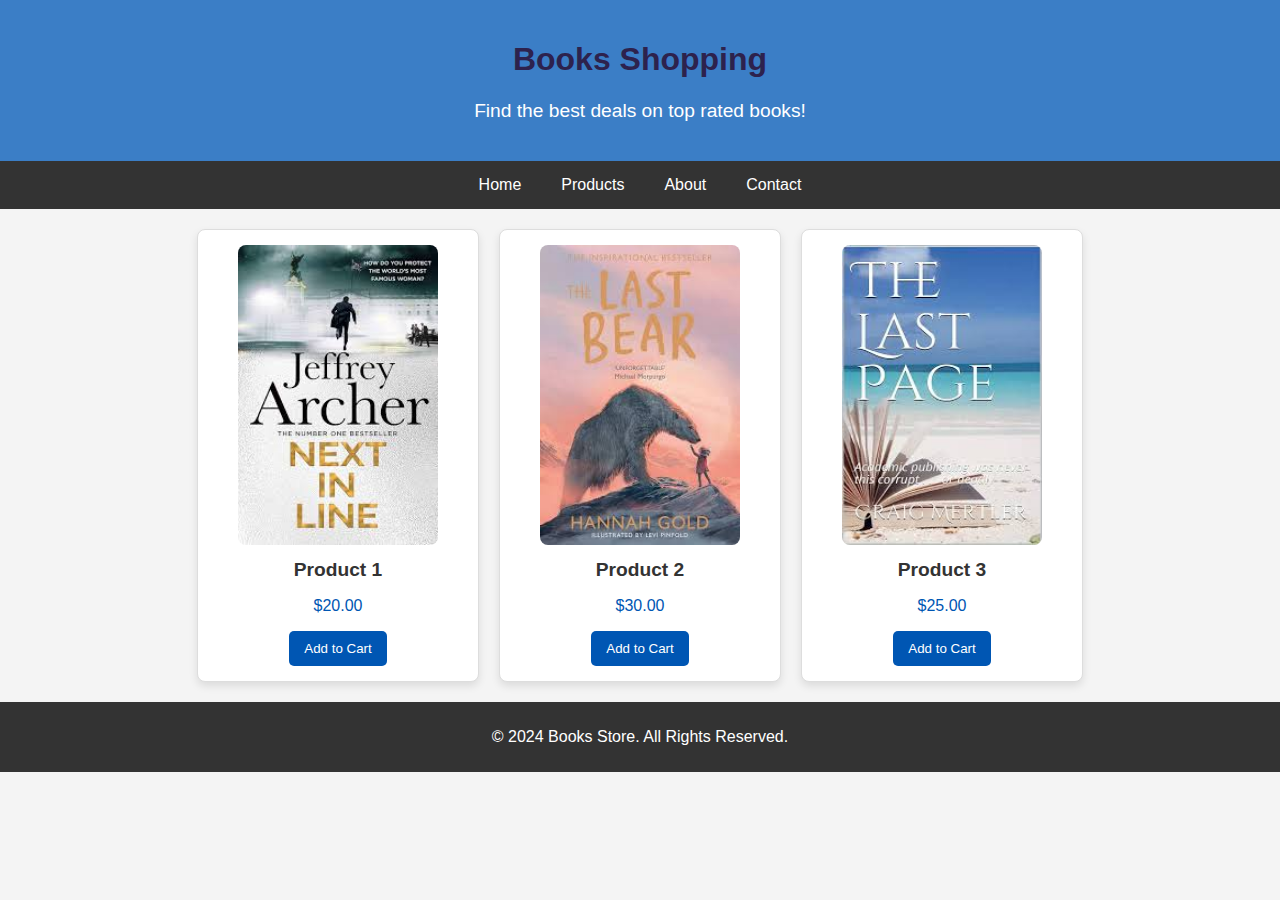
<file: mainflow-2/index.html>
<!DOCTYPE html>
<html lang="en">
<head>
  <meta charset="UTF-8">
  <meta name="viewport" content="width=device-width, initial-scale=1.0">
  <meta name="description" content="Books Shopping Website">
  <title>Books Shopping</title>
  <link rel="stylesheet" href="style.css">
</head>
<body>
  <header class="header">
    <h1 style="color:rgb(45, 34, 77);">Books Shopping</h1>
    <p>Find the best deals on top rated books!</p>
  </header>

  <nav class="navbar">
    <a href="#">Home</a>
    <a href="#">Products</a>
    <a href="#">About</a>
    <a href="#">Contact</a>
  </nav>

  <main class="products">
    <section class="product-item">
      <img src="Assets/book1.jfif" width="200" height="300" alt="Image of Product 1">
      <h2>Product 1</h2>
      <p>$20.00</p>
      <button>Add to Cart</button>
    </section>

    <section class="product-item">
      <img src="Assets/book2.jfif" width="200" height="300" alt="Image of Product 2">
      <h2>Product 2</h2>
      <p>$30.00</p>
      <button>Add to Cart</button>
    </section>

    <section class="product-item">
      <img src="Assets/book3.jfif" width="200" height="300" alt="Image of Product 3">
      <h2>Product 3</h2>
      <p>$25.00</p>
      <button>Add to Cart</button>
    </section>
  </main>

  <footer class="footer">
    <p>&copy; 2024 Books Store. All Rights Reserved.</p>
  </footer>
</body>
</html>
</file>
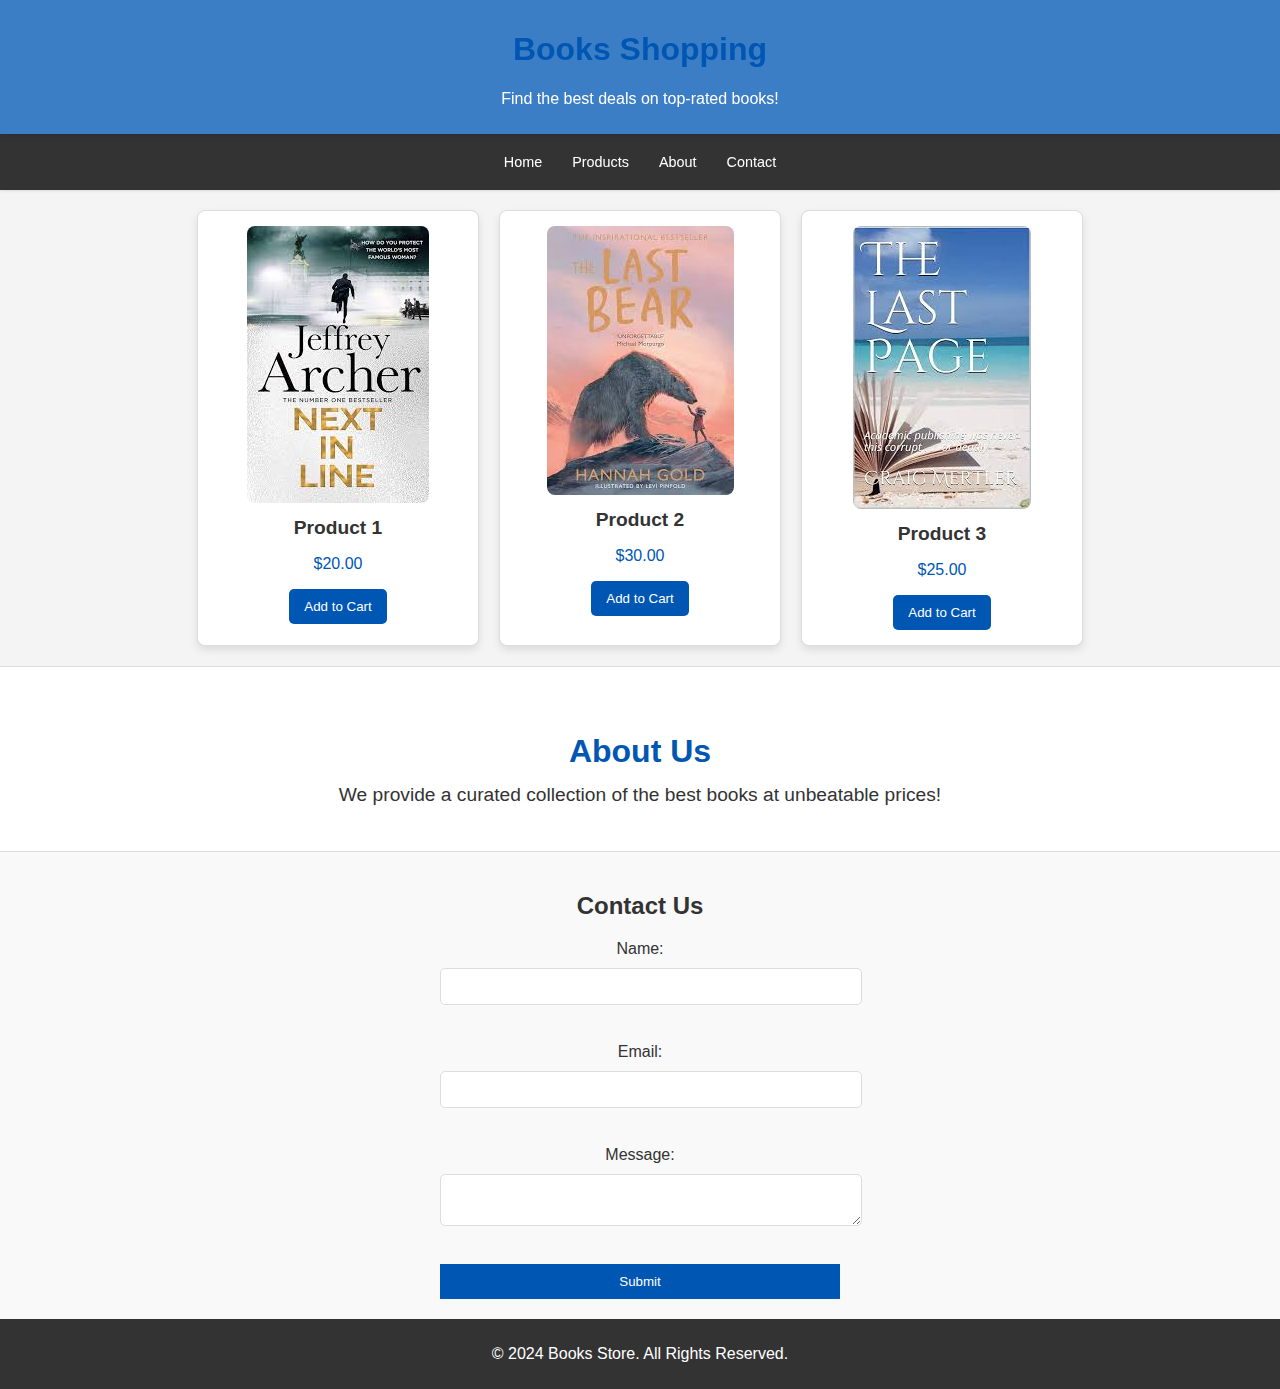
<file: mainflow-3/index.html>
<!DOCTYPE html>
<html lang="en">
<head>
  <meta charset="UTF-8">
  <meta name="viewport" content="width=device-width, initial-scale=1.0">
  <meta name="description" content="Books Shopping Website">
  <title>Books Shopping</title>
  <link rel="stylesheet" href="style.css">
</head>
<body>
  <header class="header">
    <h1>Books Shopping</h1>
    <p>Find the best deals on top-rated books!</p>
  </header>
  
  <nav class="navbar">
    <a href="#home">Home</a>
    <a href="#products">Products</a>
    <a href="#about">About</a>
    <a href="#contact">Contact</a>
  </nav>
  

  <main id="products" class="products">
    <section class="product-item">
      <img src="Assets/book1.jfif" alt="Product 1">
      <h2>Product 1</h2>
      <p>$20.00</p>
      <button>Add to Cart</button>
    </section>

    <section class="product-item">
      <img src="Assets/book2.jfif" alt="Product 2">
      <h2>Product 2</h2>
      <p>$30.00</p>
      <button>Add to Cart</button>
    </section>

    <section class="product-item">
      <img src="Assets/book3.jfif" alt="Product 3">
      <h2>Product 3</h2>
      <p>$25.00</p>
      <button>Add to Cart</button>
    </section>
  </main>

  <section id="about" class="about">
    <h2>About Us</h2>
    <p>We provide a curated collection of the best books at unbeatable prices!</p>
  </section>

  <section id="contact" class="contact">
    <h2>Contact Us</h2>
    <form id="contactForm">
      <label for="name">Name:</label>
      <input type="text" id="name" name="name" required>
      <br>
      <label for="email">Email:</label>
      <input type="email" id="email" name="email" required>
      <br>
      <label for="message">Message:</label>
      <textarea id="message" name="message" required></textarea>
      <br>
      <button type="submit">Submit</button>
    </form>
  </section>

  <footer class="footer">
    <p>&copy; 2024 Books Store. All Rights Reserved.</p>
  </footer>
  <script src="script.js"></script>
</body>
</html>
</file>
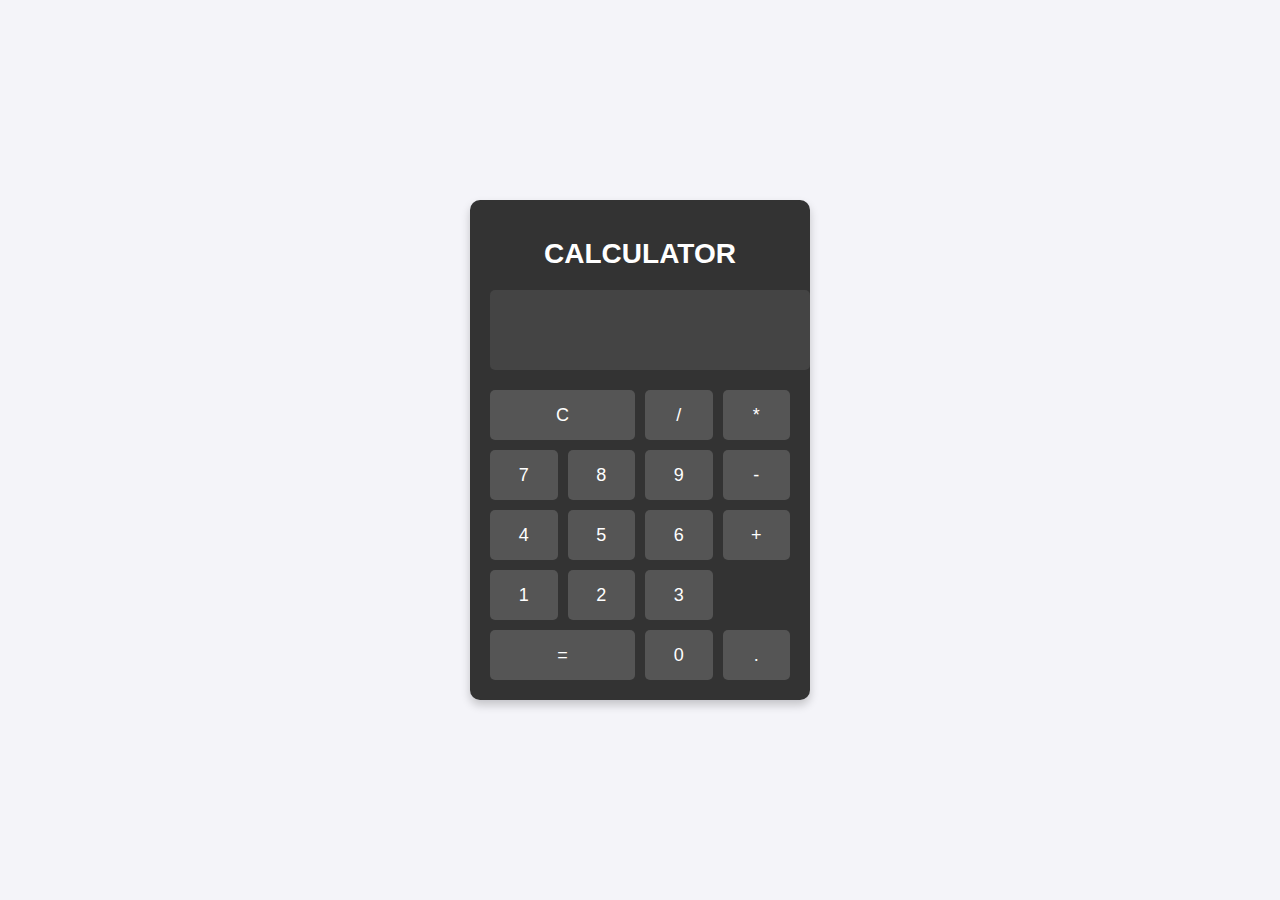
<file: mainflow-4/index.html>
<!DOCTYPE html>
<html lang="en">
<head>
    <meta charset="UTF-8">
    <meta name="viewport" content="width=device-width, initial-scale=1.0">
    <title>Calculator</title>
    <link rel="stylesheet" href="styles.css">
</head>
<body>
    <div class="calculator">
        <h1 class="calculator-heading">Calculator</h1>
        <input type="text" class="calculator-display" id="display" disabled>
        <div class="calculator-keys">
            <button class="clear" onclick="clearDisplay()">C</button>
            <button class="operator" onclick="appendToDisplay('/')">/</button>
            <button class="operator" onclick="appendToDisplay('*')">*</button>
            <button onclick="appendToDisplay('7')">7</button>
            <button onclick="appendToDisplay('8')">8</button>
            <button onclick="appendToDisplay('9')">9</button>
            <button class="operator" onclick="appendToDisplay('-')">-</button>
            <button onclick="appendToDisplay('4')">4</button>
            <button onclick="appendToDisplay('5')">5</button>
            <button onclick="appendToDisplay('6')">6</button>
            <button class="operator" onclick="appendToDisplay('+')">+</button>
            <button onclick="appendToDisplay('1')">1</button>
            <button onclick="appendToDisplay('2')">2</button>
            <button onclick="appendToDisplay('3')">3</button>
            <button class="equal" onclick="calculate()">=</button>
            <button onclick="appendToDisplay('0')">0</button>
            <button onclick="appendToDisplay('.')">.</button>
        </div>
    </div>
    <script src="script.js"></script>
</body>
</html>
</file>
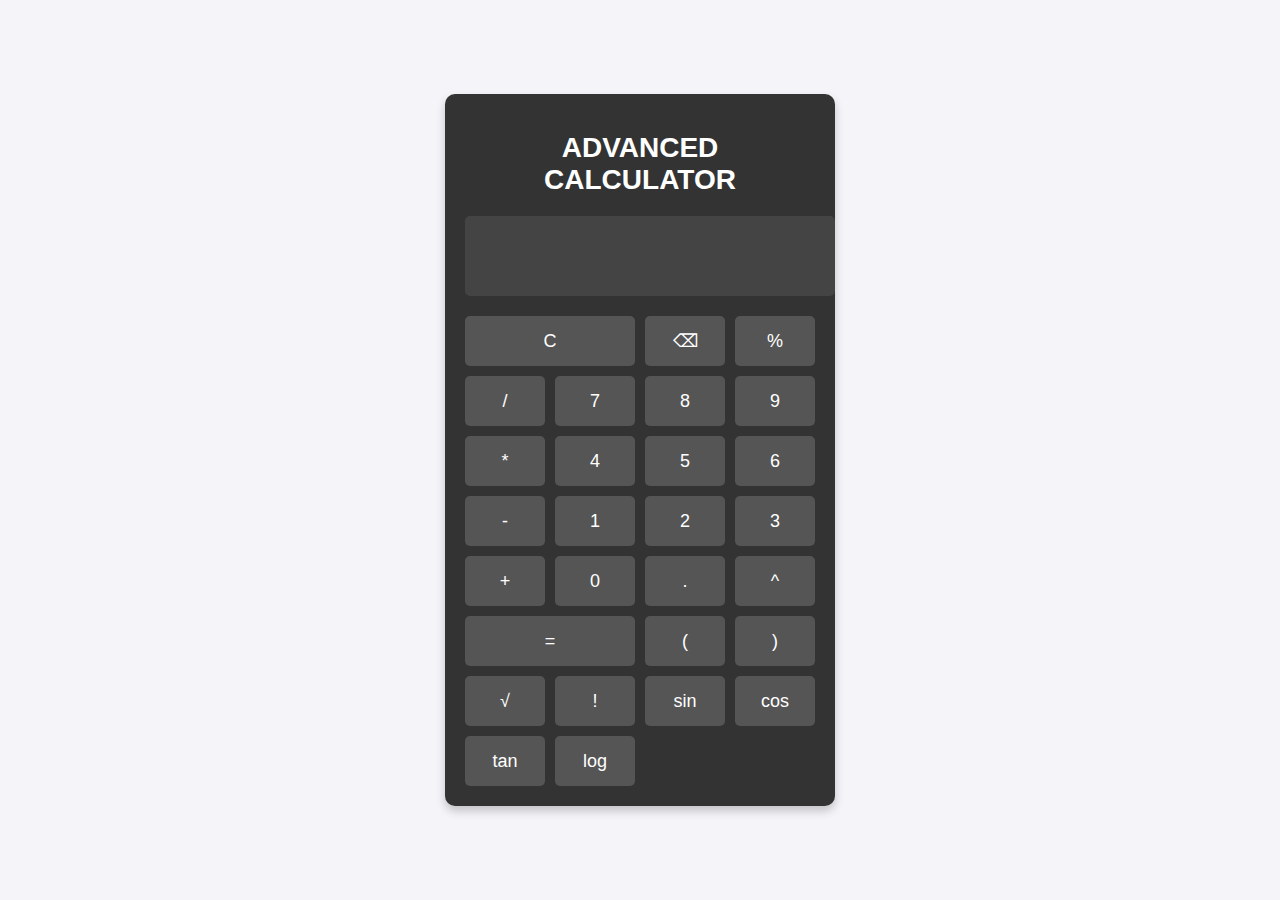
<file: mainflow-5/index.html>
<!DOCTYPE html>
<html lang="en">
<head>
    <meta charset="UTF-8">
    <meta name="viewport" content="width=device-width, initial-scale=1.0">
    <title>Advanced Calculator</title>
    <link rel="stylesheet" href="styles.css">
</head>
<body>
    <div class="calculator">
        <h1 class="calculator-heading">Advanced Calculator</h1>
        <input type="text" class="calculator-display" id="display" disabled>
        <div class="calculator-keys">
            <button class="clear" onclick="clearDisplay()">C</button>
            <button class="backspace" onclick="backspace()">⌫</button>
            <button class="operator" onclick="appendToDisplay('%')">%</button>
            <button class="operator" onclick="appendToDisplay('/')">/</button>
            <button onclick="appendToDisplay('7')">7</button>
            <button onclick="appendToDisplay('8')">8</button>
            <button onclick="appendToDisplay('9')">9</button>
            <button class="operator" onclick="appendToDisplay('*')">*</button>
            <button onclick="appendToDisplay('4')">4</button>
            <button onclick="appendToDisplay('5')">5</button>
            <button onclick="appendToDisplay('6')">6</button>
            <button class="operator" onclick="appendToDisplay('-')">-</button>
            <button onclick="appendToDisplay('1')">1</button>
            <button onclick="appendToDisplay('2')">2</button>
            <button onclick="appendToDisplay('3')">3</button>
            <button class="operator" onclick="appendToDisplay('+')">+</button>
            <button onclick="appendToDisplay('0')">0</button>
            <button onclick="appendToDisplay('.')">.</button>
            <button class="operator" onclick="appendToDisplay('**')">^</button>
            <button class="equal" onclick="calculate()">=</button>
            <button class="operator" onclick="appendToDisplay('(')">(</button>
            <button class="operator" onclick="appendToDisplay(')')">)</button>
            <button class="operator" onclick="appendToDisplay('Math.sqrt(')">√</button>
            <button onclick="factorial()">!</button>
            <button onclick="appendToDisplay('Math.sin(')">sin</button>
            <button onclick="appendToDisplay('Math.cos(')">cos</button>
            <button onclick="appendToDisplay('Math.tan(')">tan</button>
            <button onclick="appendToDisplay('Math.log(')">log</button>
        </div>
    </div>
    <script src="script.js"></script>
</body>
</html>
</file>
<file: mainflow-2/style.css>
/* General Styles */
body {
    font-family: Arial, sans-serif;
    margin: 0;
    padding: 0;
    background-color: #f4f4f4;
    color: #333;
  }
  
  h1 {
    color: #0056b3;
  }
  
  /* Header */
  .header {
    background: #3b7ec6;
    color: #fff;
    text-align: center;
    padding: 20px 0;
  }
  
  .header p {
    font-size: 1.2rem;
  }
  
  /* Navbar */
  .navbar {
    display: flex;
    justify-content: center;
    background: #333;
    flex-wrap: wrap;
  }
  
  .navbar a {
    color: #fff;
    text-decoration: none;
    padding: 15px 20px;
    text-align: center;
  }
  
  .navbar a:hover {
    background: #0056b3;
  }
  
  /* Product Section */
  .products {
    display: flex;
    flex-wrap: wrap;
    justify-content: center;
    padding: 20px;
    gap: 20px;
  }
  
  .product-item {
    background: #fff;
    border: 1px solid #ddd;
    border-radius: 8px;
    text-align: center;
    padding: 15px;
    width: 250px;
    box-shadow: 0 4px 8px rgba(0, 0, 0, 0.1);
  }
  
  .product-item img {
    max-width: 100%;
    border-radius: 8px;
  }
  
  .product-item h2 {
    font-size: 1.2rem;
    margin: 10px 0;
  }
  
  .product-item p {
    font-size: 1rem;
    color: #0056b3;
  }
  
  .product-item button {
    background: #0056b3;
    color: #fff;
    border: none;
    padding: 10px 15px;
    border-radius: 5px;
    cursor: pointer;
  }
  
  .product-item button:hover {
    background: #003d80;
  }
  
  /* Footer */
  .footer {
    text-align: center;
    padding: 10px;
    background: #333;
    color: #fff;
  }
  
  /* Responsive Design */
  @media (max-width: 768px) {
    .navbar {
      flex-direction: column;
    }
  
    .navbar a {
      padding: 10px;
      width: 100%;
      box-sizing: border-box;
    }
  
    .product-item {
      width: 100%;
      max-width: 400px;
    }
  }
  
  @media (max-width: 480px) {
    .header p {
      font-size: 1rem;
    }
  
    .navbar a {
      font-size: 0.9rem;
      padding: 8px;
    }
  
    .products {
      flex-direction: column;
      align-items: center;
    }
  
    .product-item {
      width: 90%;
    }
  
    .footer {
      font-size: 0.9rem;
    }
  }
</file>
<file: mainflow-3/style.css>
/* General Styles */
body {
  font-family: Arial, sans-serif;
  margin: 0;
  padding: 0;
  background-color: #f4f4f4;
  color: #333;
}

h1 {
  color: #0056b3;
}
/* Header - Sticky and Compact */
.header {
  position: sticky;
  top: 0;
  z-index: 1000; /* Ensures header stays above everything */
  background: #3b7ec6;
  color: #fff;
  text-align: center;
  padding: 10px 0; /* Reduced padding for compactness */
  box-shadow: 0 2px 5px rgba(0, 0, 0, 0.1); /* Subtle shadow */
}

/* Navbar - Sticky Below Header */
.navbar {
  position: sticky;
  top: 40px; /* Adjust to match the header height */
  z-index: 999; /* Ensures navbar stays above content but below the header */
  display: flex;
  justify-content: center;
  background: #333;
  padding: 10px 0; /* Compact padding */
  box-shadow: 0 1px 3px rgba(0, 0, 0, 0.1); /* Subtle shadow */
}

/* Navbar Links */
.navbar a {
  color: #fff;
  text-decoration: none;
  padding: 10px 15px;
  text-align: center;
  font-size: 0.9rem; /* Slightly smaller font */
  transition: background 0.3s;
}

.navbar a:hover {
  background: #0056b3;
}


.products {
  display: flex;
  flex-wrap: wrap;
  justify-content: center;
  padding: 20px;
  gap: 20px;
}

.product-item {
  background: #fff;
  border: 1px solid #ddd;
  border-radius: 8px;
  text-align: center;
  padding: 15px;
  width: 250px;
  box-shadow: 0 4px 8px rgba(0, 0, 0, 0.1);
}

.product-item img {
  max-width: 100%;
  border-radius: 8px;
}

.product-item h2 {
  font-size: 1.2rem;
  margin: 10px 0;
}

.product-item p {
  font-size: 1rem;
  color: #0056b3;
}

.product-item button {
  background: #0056b3;
  color: #fff;
  border: none;
  padding: 10px 15px;
  border-radius: 5px;
  cursor: pointer;
}

.product-item button:hover {
  background: #003d80;
}

/* About Us Section */
.about {
  background-color: #fff;
  color: #333;
  text-align: center;
  padding: 40px 20px;
  border-top: 1px solid #ddd;
  border-bottom: 1px solid #ddd;
}

.about h2 {
  font-size: 2rem;
  color: #0056b3;
  margin-bottom: 10px;
}

.about p {
  font-size: 1.2rem;
  line-height: 1.6;
  max-width: 800px;
  margin: 0 auto;
}

.contact {
  background-color: #f9f9f9;
  padding: 20px;
  text-align: center;
}

.contact form {
  max-width: 400px;
  margin: auto;
  display: flex;
  flex-direction: column;
  gap: 10px;
}

.contact form input, 
.contact form textarea {
  width: 100%;
  padding: 10px;
  border: 1px solid #ddd;
  border-radius: 5px;
}

.contact form button {
  background-color: #0056b3;
  color: white;
  border: none;
  padding: 10px;
  cursor: pointer;
}

.contact form button:hover {
  background-color: #003d80;
}

.footer {
  text-align: center;
  padding: 10px;
  background: #333;
  color: #fff;
}

@media (max-width: 768px) {
  .navbar {
    flex-direction: column;
  }

  .product-item {
    width: 100%;
    max-width: 400px;
  }
}
</file>
<file: mainflow-4/styles.css>
body {
    font-family: Arial, sans-serif;
    display: flex;
    justify-content: center;
    align-items: center;
    height: 100vh;
    margin: 0;
    background-color: #f4f4f9;
}
.calculator-heading {
    text-align: center;
    margin-bottom: 20px;
    font-size: 28px;
    color: #fff;
    text-transform: uppercase;
}

.calculator {
    background-color: #333;
    color: white;
    border-radius: 10px;
    padding: 20px;
    width: 300px;
    box-shadow: 0px 5px 10px rgba(0, 0, 0, 0.2);
}

.calculator-display {
    width: 100%;
    height: 60px;
    margin-bottom: 20px;
    text-align: right;
    padding: 10px;
    font-size: 24px;
    border: none;
    border-radius: 5px;
    background-color: #444;
    color: #fff;
}

.calculator-keys {
    display: grid;
    grid-template-columns: repeat(4, 1fr);
    gap: 10px;
}

.calculator-keys button {
    height: 50px;
    font-size: 18px;
    border: none;
    border-radius: 5px;
    background-color: #555;
    color: white;
    cursor: pointer;
    transition: background-color 0.2s;
}

.calculator-keys button:hover {
    background-color: #777;
}

.operator {
    background-color: #ff9500;
}

.operator:hover {
    background-color: #ffa733;
}

.equal {
    background-color: #34c759;
    grid-column: span 2;
}

.equal:hover {
    background-color: #5ad86f;
}

.clear {
    background-color: #ff3b30;
    grid-column: span 2;
}

.clear:hover {
    background-color: #ff6f5e;
}
</file>
<file: mainflow-5/styles.css>
body {
    font-family: Arial, sans-serif;
    display: flex;
    justify-content: center;
    align-items: center;
    height: 100vh;
    margin: 0;
    background-color: #f4f4f9;
}

.calculator {
    background-color: #333;
    color: white;
    border-radius: 10px;
    padding: 20px;
    width: 350px;
    box-shadow: 0px 5px 10px rgba(0, 0, 0, 0.2);
}

.calculator-heading {
    text-align: center;
    margin-bottom: 20px;
    font-size: 28px;
    color: #fff;
    text-transform: uppercase;
}

.calculator-display {
    width: 100%;
    height: 60px;
    margin-bottom: 20px;
    text-align: right;
    padding: 10px;
    font-size: 24px;
    border: none;
    border-radius: 5px;
    background-color: #444;
    color: #fff;
}

.calculator-keys {
    display: grid;
    grid-template-columns: repeat(4, 1fr);
    gap: 10px;
}

.calculator-keys button {
    height: 50px;
    font-size: 18px;
    border: none;
    border-radius: 5px;
    background-color: #555;
    color: white;
    cursor: pointer;
    transition: background-color 0.2s;
}

.calculator-keys button:hover {
    background-color: #777;
}

.operator {
    background-color: #ff9500;
}

.operator:hover {
    background-color: #ffa733;
}

.equal {
    background-color: #34c759;
    grid-column: span 2;
}

.equal:hover {
    background-color: #5ad86f;
}

.clear {
    background-color: #ff3b30;
    grid-column: span 2;
}

.clear:hover {
    background-color: #ff6f5e;
}

.backspace {
    background-color: #6c757d;
}

.backspace:hover {
    background-color: #90979e;
}
</file>
